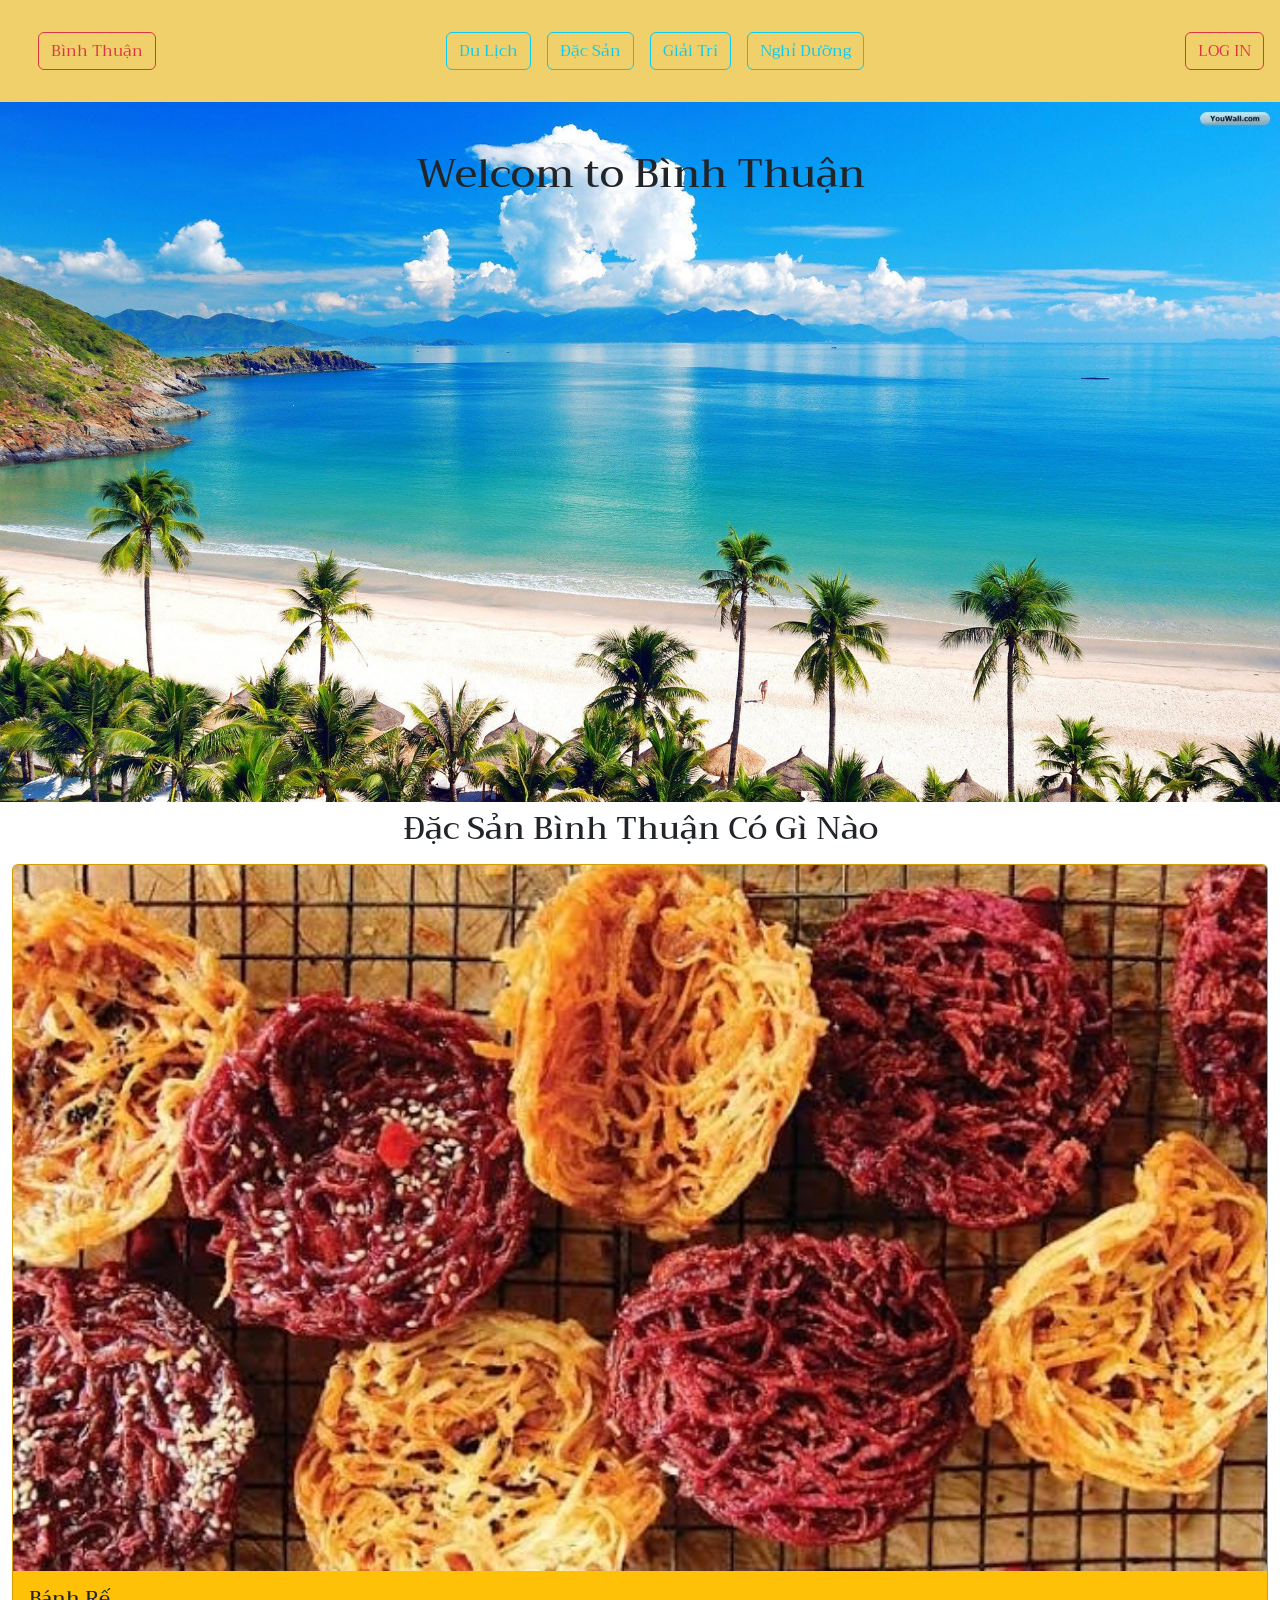
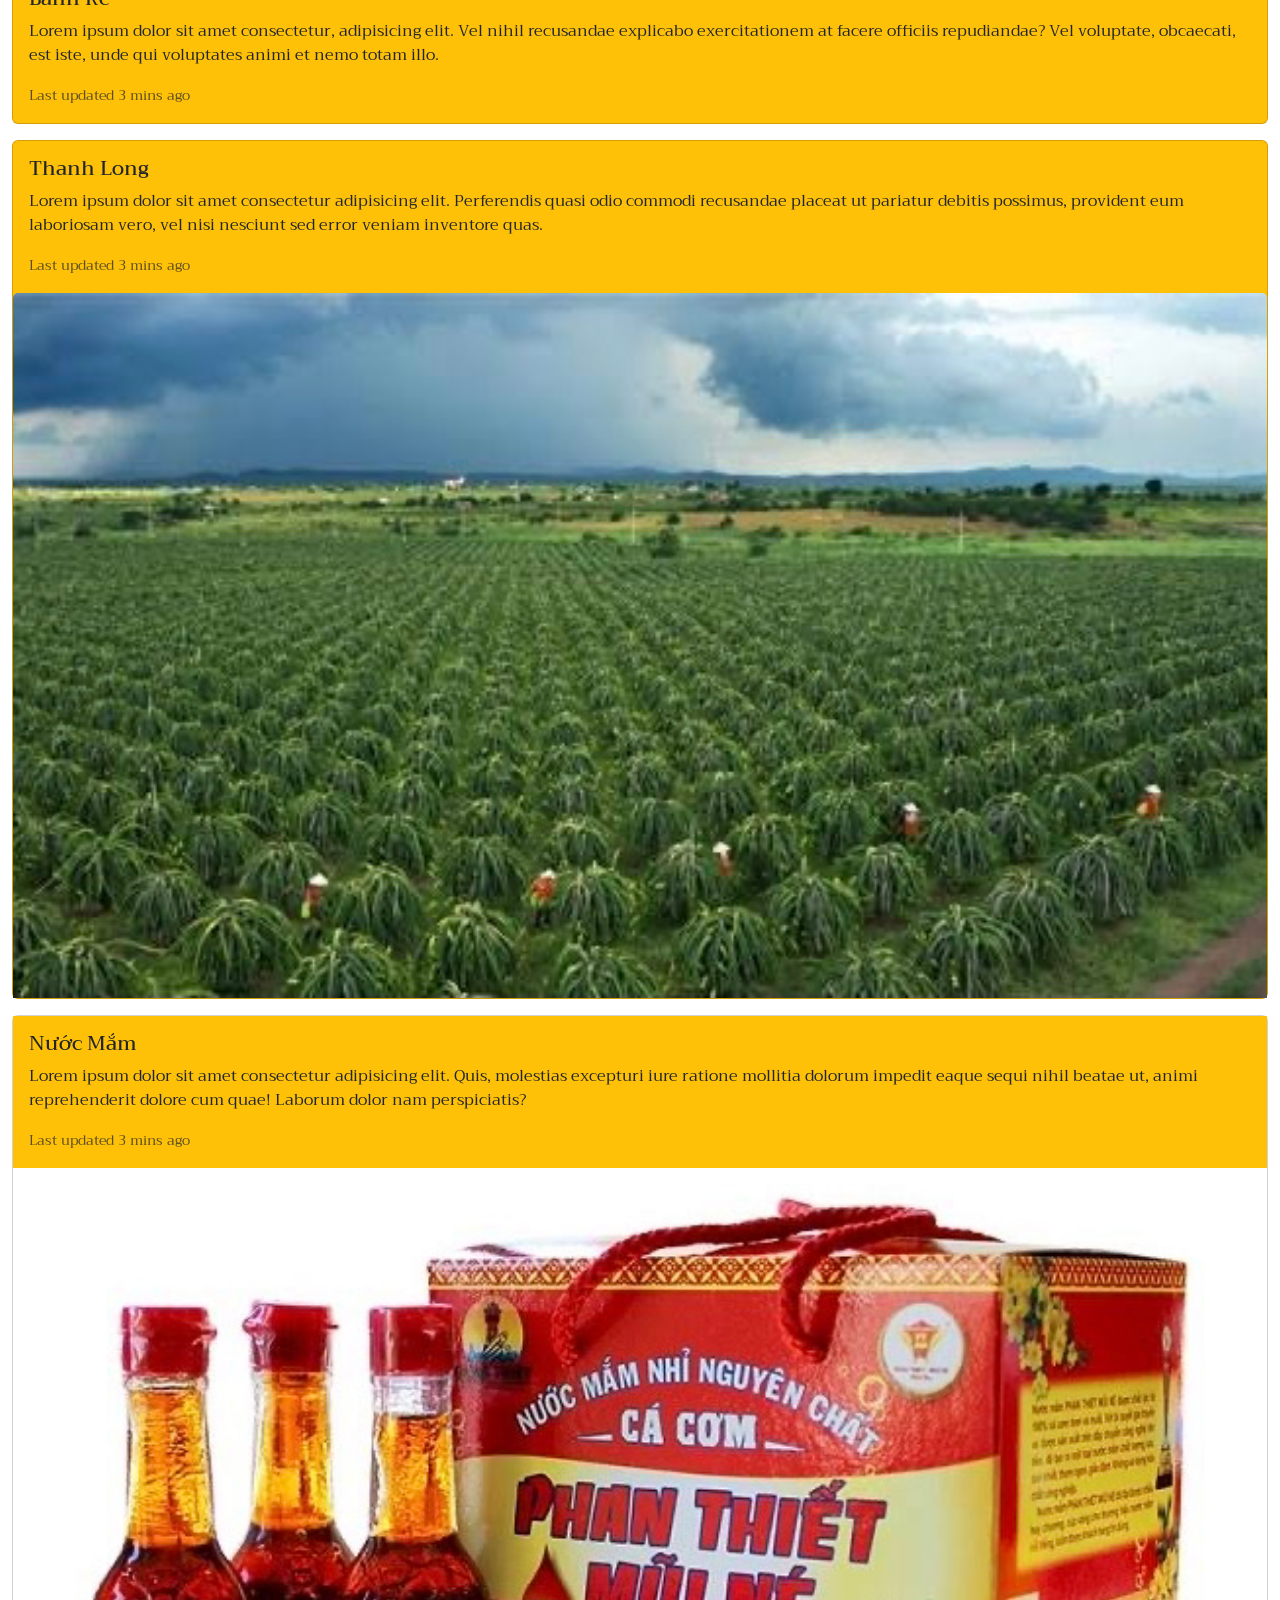
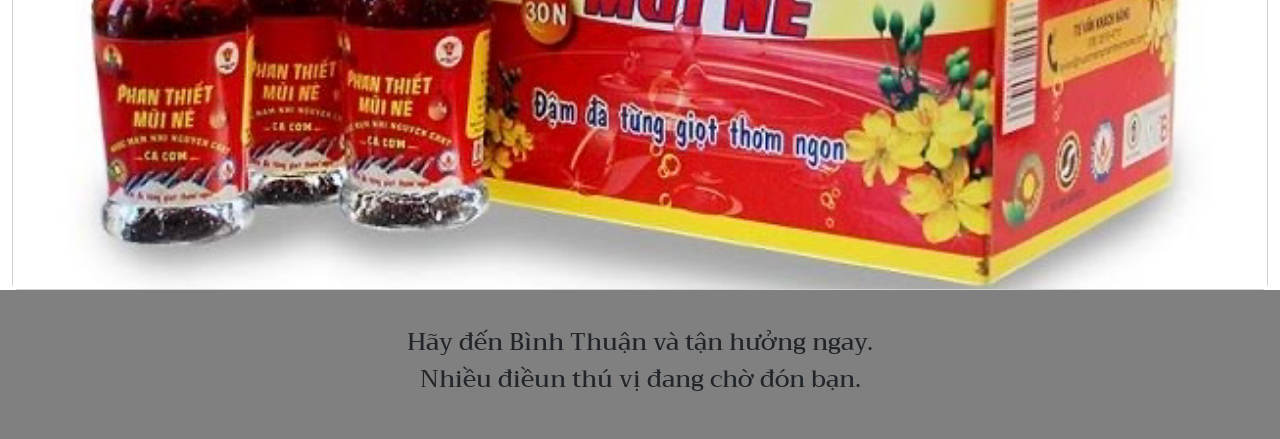
<file: dacsan.html>
<!DOCTYPE html>
<html lang="en">
    <head>
        <link rel="stylesheet" href="responsive4.css">
        <meta name="viewport"content="width: device-width", initial-scale="1,0">
        <link href="https://cdn.jsdelivr.net/npm/bootstrap@5.1.2/dist/css/bootstrap.min.css" rel="stylesheet">
        <script src="https://cdn.jsdelivr.net/npm/bootstrap@5.1.2/dist/js/bootstrap.bundle.min.js"></script>
        <link rel="stylesheet" href="https://fonts.googleapis.com/css?family=Trirong">
        <title>Bình Thuận Travel: địa điểm du lịch không thể bỏ qua</title>
        <meta name="keyword" content="Bình Thuận">
        <meta name="description" content="Bình Thuận là một trong những trung tâm du lịch của Việt Nam hiện nay. Nếu so với các trung tâm du lịch lớn khác của Việt Nam như: Hạ Long, Huế, Nha Trang, Đà Lạt, Vũng Tàu… thì Phan Thiết-Bình Thuận còn khá non trẻ. Khi mới hình thành, du lịch chỉ được coi là một mảng hoạt động dịch vụ trong cơ cấu kinh tế, kể từ năm 2000 trở đi, du lịch trở thành ngành kinh tế mũi nhọn của Bình Thuận.">
        
    </head>
    <body>
        
      <nav class="navbar sticky-top navbar-expand-lg navbar-light" id="menu" >
        <a class="navbar-brand" href="index.html"><button type="button" class="btn btn-outline-danger">Bình Thuận</button>
        </a>
        
        <div class="collapse navbar-collapse justify-content-center p-2 m-2  " id="navbarToggleExternalContent">
          <ul class="navbar-nav ">
            <li class="nav-item">
              <a class="nav-link " href="dulich.html"><button type="button" class="btn btn-outline-info">Du Lịch</button></a>
            </li>
            <li class="nav-item">
              <a class="nav-link" href="dacsan.html"><button type="button" class="btn btn-outline-info">Đặc Sản</button></a>
            </li>
            <li class="nav-item">
              <a class="nav-link" href="giaitringhiduong.html"><button type="button" class="btn btn-outline-info">Giải Trí</button></a>
            </li>
            <li class="nav-item">
              <a class="nav-link" href="giaitringhiduong.html"><button type="button" class="btn btn-outline-info">Nghỉ Dưỡng</button></a>
            </li>
          </ul>
        </div>
        <button class="navbar-toggler" type="button" data-bs-toggle="collapse" data-bs-target="#navbarToggleExternalContent" aria-controls="navbarToggleExternalContent" aria-expanded="false" aria-label="Toggle navigation">
          <span class="navbar-toggler-icon"></span>
        </button>
        <div class="navbar navbar-expand justify-content-end ms-5">
          <a class="navbar-brand " href="Login.html"><button type="button" class="btn btn-outline-danger">LOG IN</button></a>
        </div>

      </nav> 
      
        <div class="banner">
            <div class="container">
                <h1 class="text-center p-5" >Welcom to Bình Thuận</h1>
            </div>
        </div>
        <h2 class="text-center p-2">Đặc Sản Bình Thuận Có Gì Nào</h2>
        <div class="container-fluid ">
            <div class="card mb-3 bg-warning">
                <img src="Image/dacsan1.JPG" class="card-img-top" alt="dacsan1">
                <div class="card-body">
                  <h5 class="card-title">Bánh Rế</h5>
                  <p class="card-text">Lorem ipsum dolor sit amet consectetur, adipisicing elit. Vel nihil recusandae explicabo exercitationem at facere officiis repudiandae? Vel voluptate, obcaecati, est iste, unde qui voluptates animi et nemo totam illo.</p>
                  <p class="card-text"><small class="text-muted">Last updated 3 mins ago</small></p>
                </div>
              </div>
              <div class="card mb-3 bg-warning">
                <div class="card-body">
                  <h5 class="card-title">Thanh Long</h5>
                  <p class="card-text">Lorem ipsum dolor sit amet consectetur adipisicing elit. Perferendis quasi odio commodi recusandae placeat ut pariatur debitis possimus, provident eum laboriosam vero, vel nisi nesciunt sed error veniam inventore quas.</p>
                  <p class="card-text"><small class="text-muted">Last updated 3 mins ago</small></p>
                </div>
                <img src="Image/dacsan2.JPG" class="card-img-top" alt="dacsan2">
              </div>
              <div class="card">
                <div class="card-body mb-3 bg-warning">
                  <h5 class="card-title">Nước Mắm</h5>
                  <p class="card-text">Lorem ipsum dolor sit amet consectetur adipisicing elit. Quis, molestias excepturi iure ratione mollitia dolorum impedit eaque sequi nihil beatae ut, animi reprehenderit dolore cum quae! Laborum dolor nam perspiciatis?</p>
                  <p class="card-text"><small class="text-muted">Last updated 3 mins ago</small></p>
                </div>
                <img src="Image/dacsan3.JPG" class="card-img-top" alt="dacsan3">
              </div>
        </div>
        <div id="footer">
          <div class="container-fluid">
                  <h4 class="text-center">Hãy đến Bình Thuận và tận hưởng ngay.</h4>
                  <h4 class="text-center">Nhiều điềun thú vị đang chờ đón bạn.</h4>
              </div>
              
      </div>
        
        </body>
        </html>
</file>
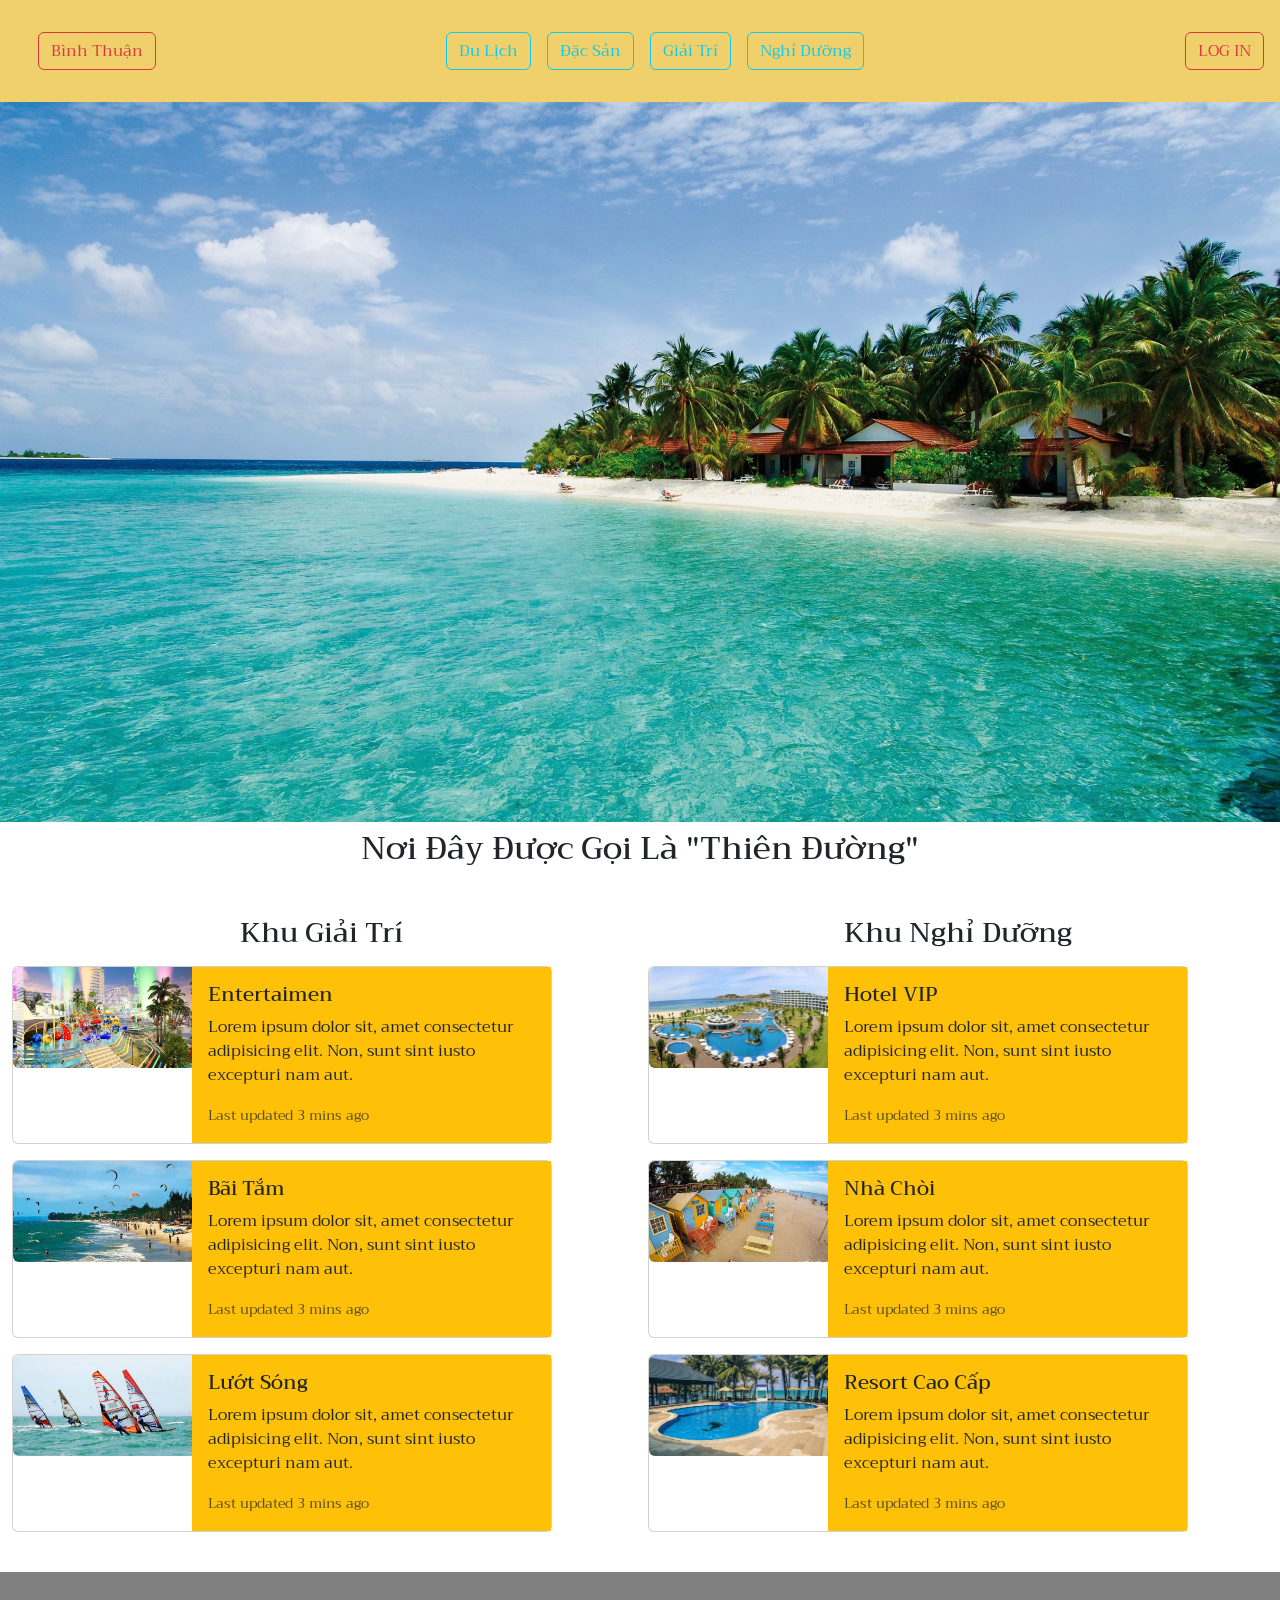
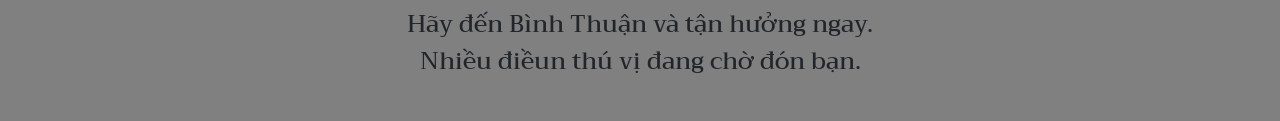
<file: giaitringhiduong.html>
<!DOCTYPE html>
<html lang="en">
    <head>
        <link rel="stylesheet" href="responsive4.css">
        <meta name="viewport"content="width: device-width", initial-scale="1,0">
        <link href="https://cdn.jsdelivr.net/npm/bootstrap@5.1.2/dist/css/bootstrap.min.css" rel="stylesheet">
        <script src="https://cdn.jsdelivr.net/npm/bootstrap@5.1.2/dist/js/bootstrap.bundle.min.js"></script>
        <link rel="stylesheet" href="https://fonts.googleapis.com/css?family=Trirong">
        <title>Bình Thuận Travel: địa điểm du lịch không thể bỏ qua</title>
        <meta name="keyword" content="Bình Thuận">
        <meta name="description" content="Bình Thuận là một trong những trung tâm du lịch của Việt Nam hiện nay. Nếu so với các trung tâm du lịch lớn khác của Việt Nam như: Hạ Long, Huế, Nha Trang, Đà Lạt, Vũng Tàu… thì Phan Thiết-Bình Thuận còn khá non trẻ. Khi mới hình thành, du lịch chỉ được coi là một mảng hoạt động dịch vụ trong cơ cấu kinh tế, kể từ năm 2000 trở đi, du lịch trở thành ngành kinh tế mũi nhọn của Bình Thuận.">
        
    </head>
    <body>
        
      <nav class="navbar sticky-top navbar-expand-lg navbar-light" id="menu" >
        <a class="navbar-brand" href="index.html"><button type="button" class="btn btn-outline-danger">Bình Thuận</button>
        </a>
        
        <div class="collapse navbar-collapse justify-content-center p-2 m-2  " id="navbarToggleExternalContent">
          <ul class="navbar-nav ">
            <li class="nav-item">
              <a class="nav-link " href="dulich.html"><button type="button" class="btn btn-outline-info">Du Lịch</button></a>
            </li>
            <li class="nav-item">
              <a class="nav-link" href="dacsan.html"><button type="button" class="btn btn-outline-info">Đặc Sản</button></a>
            </li>
            <li class="nav-item">
              <a class="nav-link" href="giaitringhiduong.html"><button type="button" class="btn btn-outline-info">Giải Trí</button></a>
            </li>
            <li class="nav-item">
              <a class="nav-link" href="giaitringhiduong.html"><button type="button" class="btn btn-outline-info">Nghỉ Dưỡng</button></a>
            </li>
          </ul>
        </div>
        <button class="navbar-toggler" type="button" data-bs-toggle="collapse" data-bs-target="#navbarToggleExternalContent" aria-controls="navbarToggleExternalContent" aria-expanded="false" aria-label="Toggle navigation">
          <span class="navbar-toggler-icon"></span>
        </button>
        <div class="navbar navbar-expand justify-content-end ms-5">
          <a class="navbar-brand " href="Login.html"><button type="button" class="btn btn-outline-danger">LOG IN</button></a>
        </div>

      </nav> 
          
          <div><img src="Image/giaitringhiduong.jpg" alt="" width="100%" ></div>
          <h2 class="text-center p-2">Nơi Đây Được Gọi Là "Thiên Đường"</h2>
          <div class="container-fluid p-3">
              <div class="row">
                  <!--giải trí-->
                  <div class="col-md-6 col-lg-6 p-2">
                      <h3 class="text-center p-2">Khu Giải Trí</h3>
                    <div class="card mb-3" style="max-width: 540px;">
                        <div class="row g-0">
                          <div class="col-md-4">
                            <img src="Image/giaitri1.JPG" class="img-fluid rounded-start" alt="giaitri1">
                          </div>
                          <div class="col-md-8">
                            <div class="card-body bg-warning">
                              <h5 class="card-title">Entertaimen</h5>
                              <p class="card-text">Lorem ipsum dolor sit, amet consectetur adipisicing elit. Non, sunt sint iusto excepturi nam aut.</p>
                              <p class="card-text"><small class="text-muted">Last updated 3 mins ago</small></p>
                            </div>
                          </div>
                        </div>
                      </div>
                      <div class="card mb-3" style="max-width: 540px;">
                        <div class="row g-0">
                          <div class="col-md-4">
                            <img src="Image/giaitri2.JPG" class="img-fluid rounded-start" alt="giaitri">
                          </div>
                          <div class="col-md-8">
                            <div class="card-body bg-warning">
                              <h5 class="card-title">Bãi Tắm</h5>
                              <p class="card-text">Lorem ipsum dolor sit, amet consectetur adipisicing elit. Non, sunt sint iusto excepturi nam aut.</p>
                              <p class="card-text"><small class="text-muted">Last updated 3 mins ago</small></p>
                            </div>
                          </div>
                        </div>
                      </div>
                      <div class="card mb-3" style="max-width: 540px;">
                        <div class="row g-0">
                          <div class="col-md-4">
                            <img src="Image/giaitri3.JPG" class="img-fluid rounded-start" alt="giaitri3">
                          </div>
                          <div class="col-md-8">
                            <div class="card-body bg-warning">
                              <h5 class="card-title">Lướt Sóng</h5>
                              <p class="card-text">Lorem ipsum dolor sit, amet consectetur adipisicing elit. Non, sunt sint iusto excepturi nam aut.</p>
                              <p class="card-text"><small class="text-muted">Last updated 3 mins ago</small></p>
                            </div>
                          </div>
                        </div>
                      </div>
                  </div>
                  <!--nghỉ dưỡng-->
                  <div class="col-md-6 col-lg-6 p-2">
                      <h3 class="text-center p-2">Khu Nghỉ Dưỡng</h3>
                    <div class="card mb-3" style="max-width: 540px;">
                        <div class="row g-0">
                          <div class="col-md-4">
                            <img src="Image/nghiduong1.JPG" class="img-fluid rounded-start" alt="nghiduong1">
                          </div>
                          <div class="col-md-8">
                            <div class="card-body bg-warning">
                              <h5 class="card-title">Hotel VIP</h5>
                              <p class="card-text">Lorem ipsum dolor sit, amet consectetur adipisicing elit. Non, sunt sint iusto excepturi nam aut.</p>
                              <p class="card-text"><small class="text-muted">Last updated 3 mins ago</small></p>
                            </div>
                          </div>
                        </div>
                      </div>
                      <div class="card mb-3" style="max-width: 540px;">
                        <div class="row g-0">
                          <div class="col-md-4">
                            <img src="Image/nghiduong2.JPG" class="img-fluid rounded-start" alt="nghiduong2">
                          </div>
                          <div class="col-md-8">
                            <div class="card-body bg-warning">
                              <h5 class="card-title">Nhà Chòi</h5>
                              <p class="card-text">Lorem ipsum dolor sit, amet consectetur adipisicing elit. Non, sunt sint iusto excepturi nam aut.</p>
                              <p class="card-text"><small class="text-muted">Last updated 3 mins ago</small></p>
                            </div>
                          </div>
                        </div>
                      </div>
                      <div class="card mb-3" style="max-width: 540px;">
                        <div class="row g-0">
                          <div class="col-md-4">
                            <img src="Image/resort.jpg" class="img-fluid rounded-start" alt="nghiduong3">
                          </div>
                          <div class="col-md-8">
                            <div class="card-body bg-warning">
                              <h5 class="card-title">Resort Cao Cấp</h5>
                              <p class="card-text">Lorem ipsum dolor sit, amet consectetur adipisicing elit. Non, sunt sint iusto excepturi nam aut.</p>
                              <p class="card-text"><small class="text-muted">Last updated 3 mins ago</small></p>
                            </div>
                          </div>
                        </div>
                      </div>
                  </div>
              </div>
          </div>
          <div id="footer">
            <div class="container-fluid">
                    <h4 class="text-center">Hãy đến Bình Thuận và tận hưởng ngay.</h4>
                    <h4 class="text-center">Nhiều điềun thú vị đang chờ đón bạn.</h4>
                </div>
                
        </div>
          </body>
          </html>
</file>
<file: responsive4.css>
*{
    box-sizing: border-box;
    padding: 0px;
    margin: 0px;
    font-family: "Trirong", serif;
    
}

.banner img{
    width: 100%;
    height: auto;
}
.banner{
    background-image: url(Image/hinh-anh-nha-trang-7.jpg);
   background-size: cover;
   height: 700px;

} 
#content{
    background-color: rgb(235, 186, 114);
}
#menu{
    background-color: rgb(240, 208, 106);
    padding-left: 38px;

    }
 #footer{
     background-color: gray;
     padding: 1cm;
 }   


@media only screen and (max-width:767px){
    /* For mobile phones: */
  [class*="col-"] {
    width: 100%;}
}

@media only screen and (min-width:768px) and (max-width:911px){

    /* For table: */
#footer{
    background-color: aquamarine;
}

}
@media only screen and (min-width:992px){
    /* For desktop: */
.container-fluid{
    margin: 0px auto;
    max-width: 1380px;
    
    }
</file>
